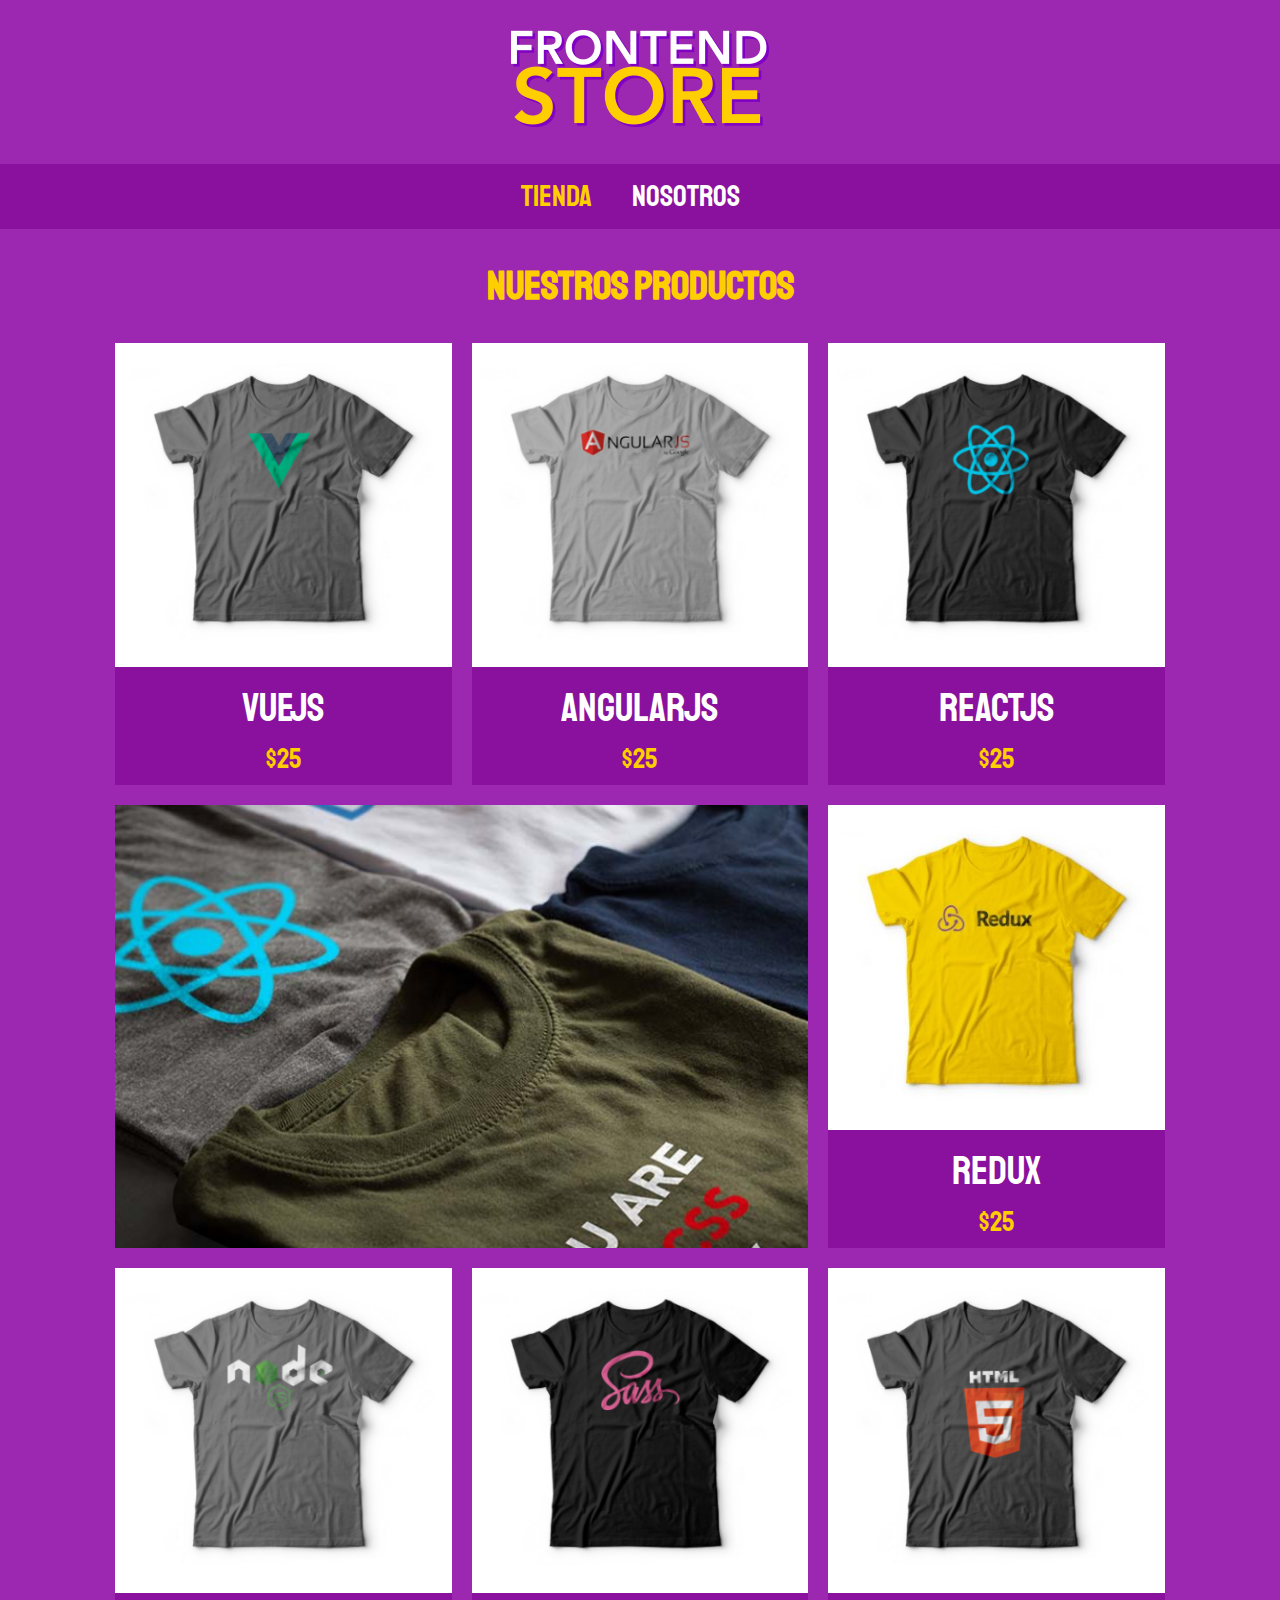
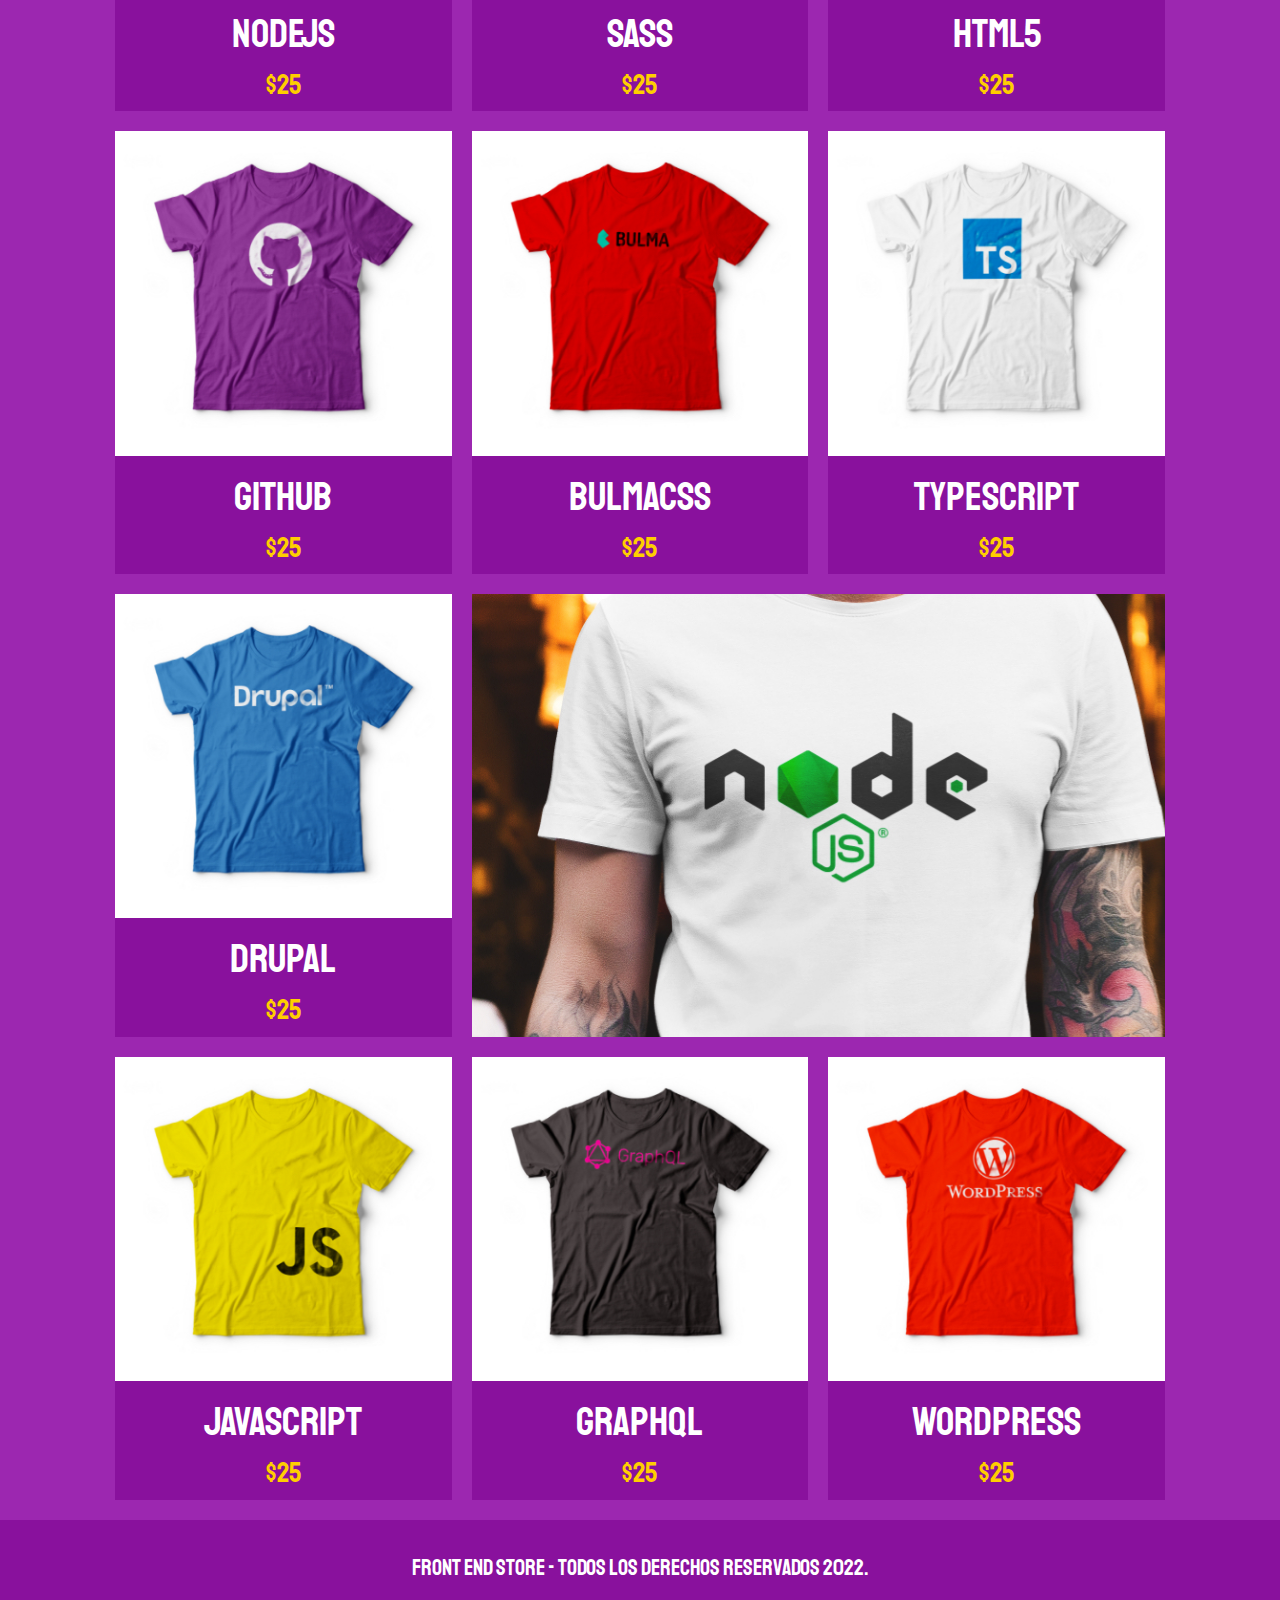
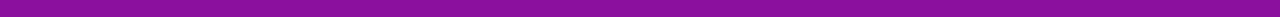
<file: index.html>
<!DOCTYPE html>
<html lang="en">
<head>
    <meta charset="UTF-8">
    <meta http-equiv="X-UA-Compatible" content="IE=edge">
    <meta name="viewport" content="width=device-width, initial-scale=1.0">
    <title>FrontEnd Store</title>
    <link rel="stylesheet" href="css/normalize.css">
    <link rel="preconnect" href="https://fonts.gstatic.com">
    <link href="https://fonts.googleapis.com/css2?family=Staatliches&display=swap" rel="stylesheet">
    <link rel="stylesheet" href="css/styles.css">
</head>
<body>
    <header class="header"><a href="index.html">
        <img class = "header__logo" src="img/logo.png" alt="Logotipo">
    </a></header>
    <nav class="navegacion">
        <a class="navegacion__enlace navegacion__enlace--activo" href="index.html">Tienda</a>
        <a class="navegacion__enlace" href="nosotros.html">Nosotros</a>
    </nav>

    <main class="contenedor">
        <h1>Nuestros Productos</h1>
        <div class="grid">
            <div class="producto">
                <a href="producto.html">
                    <img class="producto__imagen" src="img/1.jpg" alt="imagen camisa">
                    <div class="producto__informacion">
                        <p class="producto__nombre">VueJs</p>
                        <p class="producto__precio">$25</p>
                    </div>
                </a>
            </div> <!--.producto-->
            <div class="producto">
                <a href="producto.html">
                    <img class="producto__imagen" src="img/2.jpg" alt="imagen camisa">
                    <div class="producto__informacion">
                        <p class="producto__nombre">AngularJS</p>
                        <p class="producto__precio">$25</p>
                    </div>
                </a>
            </div> <!--.producto-->
            <div class="producto">
                <a href="producto.html">
                    <img class="producto__imagen" src="img/3.jpg" alt="imagen camisa">
                    <div class="producto__informacion">
                        <p class="producto__nombre">ReactJS</p>
                        <p class="producto__precio">$25</p>
                    </div>
                </a>
            </div> <!--.producto-->
            <div class="producto">
                <a href="producto.html">
                    <img class="producto__imagen" src="img/4.jpg" alt="imagen camisa">
                    <div class="producto__informacion">
                        <p class="producto__nombre">Redux</p>
                        <p class="producto__precio">$25</p>
                    </div>
                </a>
            </div> <!--.producto-->
            <div class="producto">
                <a href="producto.html">
                    <img class="producto__imagen" src="img/5.jpg" alt="imagen camisa">
                    <div class="producto__informacion">
                        <p class="producto__nombre">NodeJS</p>
                        <p class="producto__precio">$25</p>
                    </div>
                </a>
            </div> <!--.producto-->
            <div class="producto">
                <a href="producto.html">
                    <img class="producto__imagen" src="img/6.jpg" alt="imagen camisa">
                    <div class="producto__informacion">
                        <p class="producto__nombre">SASS</p>
                        <p class="producto__precio">$25</p>
                    </div>
                </a>
            </div> <!--.producto-->
            <div class="producto">
                <a href="producto.html">
                    <img class="producto__imagen" src="img/7.jpg" alt="imagen camisa">
                    <div class="producto__informacion">
                        <p class="producto__nombre">HTML5</p>
                        <p class="producto__precio">$25</p>
                    </div>
                </a>
            </div> <!--.producto-->
            <div class="producto">
                <a href="producto.html">
                    <img class="producto__imagen" src="img/8.jpg" alt="imagen camisa">
                    <div class="producto__informacion">
                        <p class="producto__nombre">Github</p>
                        <p class="producto__precio">$25</p>
                    </div>
                </a>
            </div> <!--.producto-->
            <div class="producto">
                <a href="producto.html">
                    <img class="producto__imagen" src="img/9.jpg" alt="imagen camisa">
                    <div class="producto__informacion">
                        <p class="producto__nombre">BulmaCss</p>
                        <p class="producto__precio">$25</p>
                    </div>
                </a>
            </div> <!--.producto-->
            <div class="producto">
                <a href="producto.html">
                    <img class="producto__imagen" src="img/10.jpg" alt="imagen camisa">
                    <div class="producto__informacion">
                        <p class="producto__nombre">TypeScript</p>
                        <p class="producto__precio">$25</p>
                    </div>
                </a>
            </div> <!--.producto-->
            <div class="producto">
                <a href="producto.html">
                    <img class="producto__imagen" src="img/11.jpg" alt="imagen camisa">
                    <div class="producto__informacion">
                        <p class="producto__nombre">Drupal</p>
                        <p class="producto__precio">$25</p>
                    </div>
                </a>
            </div> <!--.producto-->
            <div class="producto">
                <a href="producto.html">
                    <img class="producto__imagen" src="img/12.jpg" alt="imagen camisa">
                    <div class="producto__informacion">
                        <p class="producto__nombre">JavaScript</p>
                        <p class="producto__precio">$25</p>
                    </div>
                </a>
            </div> <!--.producto-->
            <div class="producto">
                <a href="producto.html">
                    <img class="producto__imagen" src="img/13.jpg" alt="imagen camisa">
                    <div class="producto__informacion">
                        <p class="producto__nombre">GraphQl</p>
                        <p class="producto__precio">$25</p>
                    </div>
                </a>
            </div> <!--.producto-->
            <div class="producto">
                <a href="producto.html">
                    <img class="producto__imagen" src="img/14.jpg" alt="imagen camisa">
                    <div class="producto__informacion">
                        <p class="producto__nombre">Wordpress</p>
                        <p class="producto__precio">$25</p>
                    </div>
                </a>
            </div> <!--.producto-->
            <div class="grafico grafico--camisas"></div>
            <div class="grafico grafico--node"></div>
        </div>
    </main>

    <footer class="footer">
        <p class="footer__texto">Front End Store - Todos los derechos Reservados 2022.</p>
    </footer>
</body>
</html>
</file>
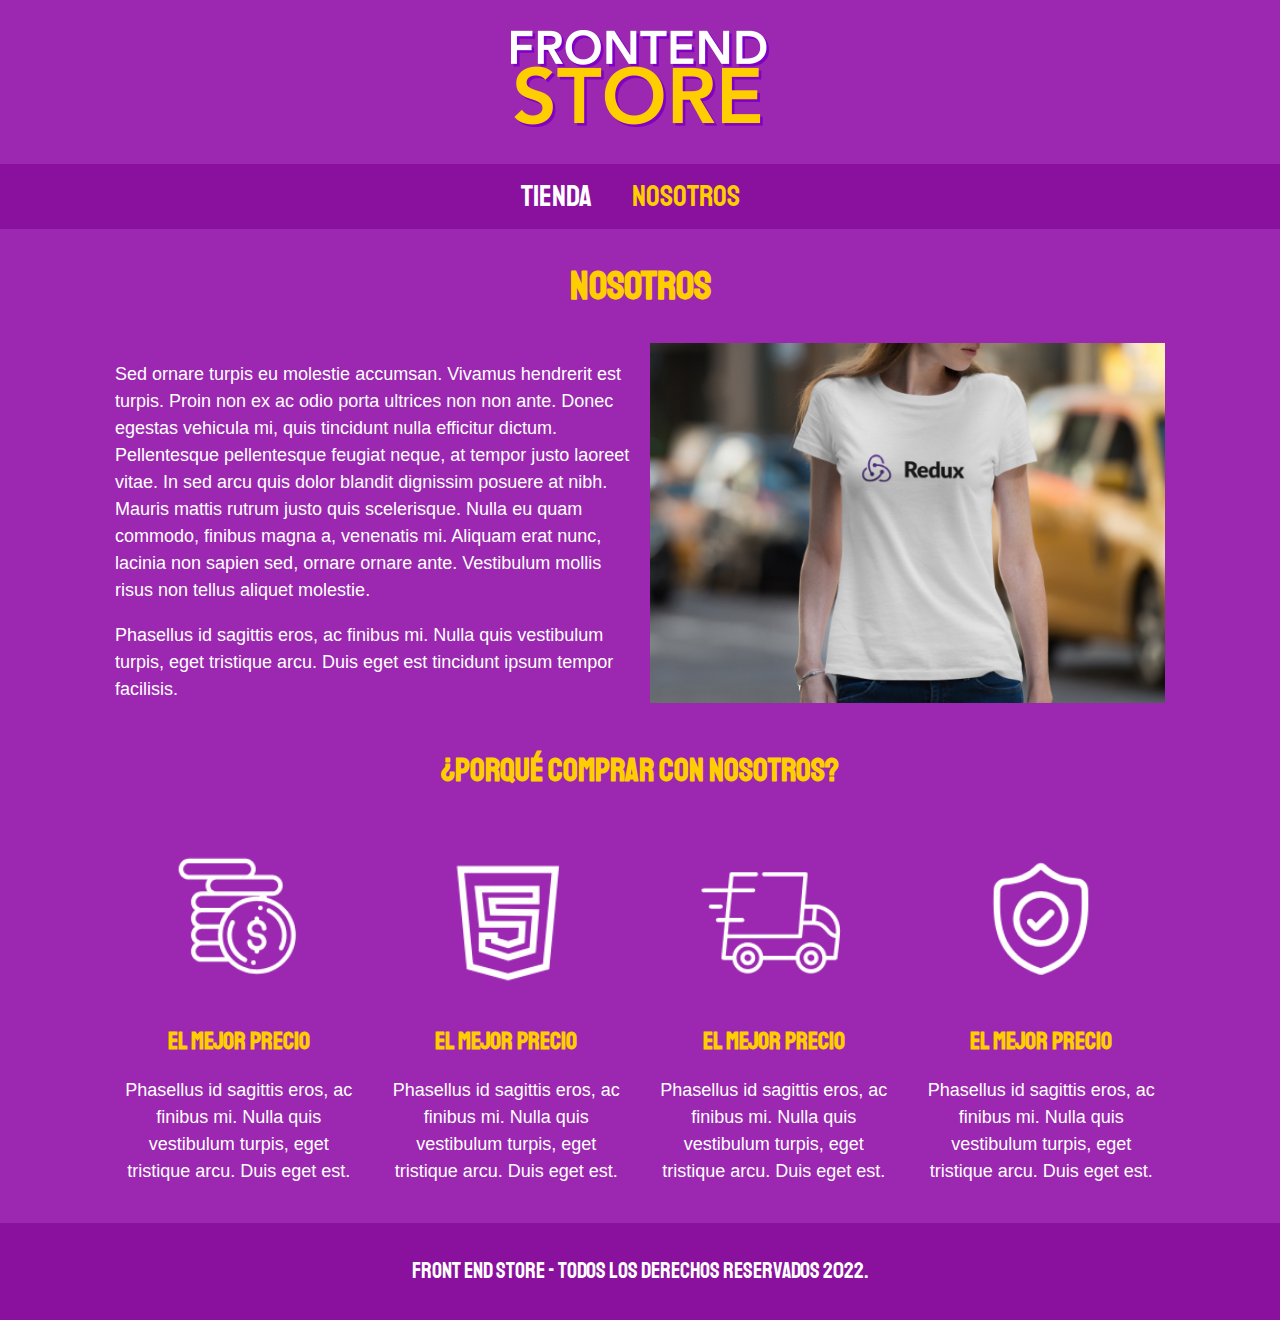
<file: nosotros.html>
<!DOCTYPE html>
<html lang="en">
<head>
    <meta charset="UTF-8">
    <meta http-equiv="X-UA-Compatible" content="IE=edge">
    <meta name="viewport" content="width=device-width, initial-scale=1.0">
    <title>FrontEnd Store</title>
    <link rel="stylesheet" href="css/normalize.css">
    <link rel="preconnect" href="https://fonts.gstatic.com">
    <link href="https://fonts.googleapis.com/css2?family=Staatliches&display=swap" rel="stylesheet">
    <link rel="stylesheet" href="css/styles.css">
</head>
<body>
    <header class="header"><a href="index.html">
        <img class = "header__logo" src="img/logo.png" alt="Logotipo">
    </a></header>
    <nav class="navegacion">
        <a class="navegacion__enlace" href="index.html">Tienda</a>
        <a class="navegacion__enlace navegacion__enlace--activo" href="nosotros.html">Nosotros</a>
    </nav>

    <main class="contenedor">
        <h1>Nosotros</h1>
            <div class="nosotros">   
                <div class="nosotros__contenido">
                   <p>Sed ornare turpis eu molestie accumsan. Vivamus hendrerit est turpis. Proin non ex 
                    ac odio porta ultrices non non ante. Donec egestas vehicula mi, quis tincidunt nulla 
                    efficitur dictum. Pellentesque pellentesque feugiat neque, at tempor justo laoreet 
                    vitae. In sed arcu quis dolor blandit dignissim posuere at nibh. Mauris mattis rutrum 
                    justo quis scelerisque. Nulla eu quam commodo, finibus magna a, venenatis mi. Aliquam 
                    erat nunc, lacinia non sapien sed, ornare ornare ante. Vestibulum mollis risus non tellus 
                    aliquet molestie.
                    </p>

                    <p> Phasellus id sagittis eros, ac finibus mi. Nulla quis vestibulum turpis, eget tristique arcu. Duis eget est 
                    tincidunt ipsum tempor facilisis.
                    </p>
                </div>
         <img class="nosotros__imagen" src="img/nosotros.jpg" alt="imagen nosotros">
        </div>
    </main>

    <section class="contenedor comprar">
        <h2 class="comprar_titulo">¿Porqué comprar con nosotros?</h2>

        <div class="bloques">
            <div class="bloque">
                <img src="img/icono_1.png" class="bloque__imagen" alt="porque comprar">
                <h3 class="bloque__titulo">El mejor precio</h3>
                <p>
                    Phasellus id sagittis eros, ac finibus mi. Nulla quis vestibulum turpis, eget tristique arcu. Duis eget est.
                </p>
            </div> <!--.bloque-->
            <div class="bloque">
                <img src="img/icono_2.png" class="bloque__imagen" alt="porque comprar">
                <h3 class="bloque__titulo">El mejor precio</h3>
                <p>
                    Phasellus id sagittis eros, ac finibus mi. Nulla quis vestibulum turpis, eget tristique arcu. Duis eget est.
                </p>
            </div> <!--.bloque-->
            <div class="bloque">
                <img src="img/icono_3.png" class="bloque__imagen" alt="porque comprar">
                <h3 class="bloque__titulo">El mejor precio</h3>
                <p>
                    Phasellus id sagittis eros, ac finibus mi. Nulla quis vestibulum turpis, eget tristique arcu. Duis eget est.
                </p>
            </div> <!--.bloque-->
            <div class="bloque">
                <img src="img/icono_4.png" class="bloque__imagen" alt="porque comprar">
                <h3 class="bloque__titulo">El mejor precio</h3>
                <p>
                    Phasellus id sagittis eros, ac finibus mi. Nulla quis vestibulum turpis, eget tristique arcu. Duis eget est.
                </p>
            </div> <!--.bloque-->
        </div> <!--.bloques-->
    </section>

    <footer class="footer">
        <p class="footer__texto">Front End Store - Todos los derechos Reservados 2022.</p>
    </footer>
</body>
</html>
</file>
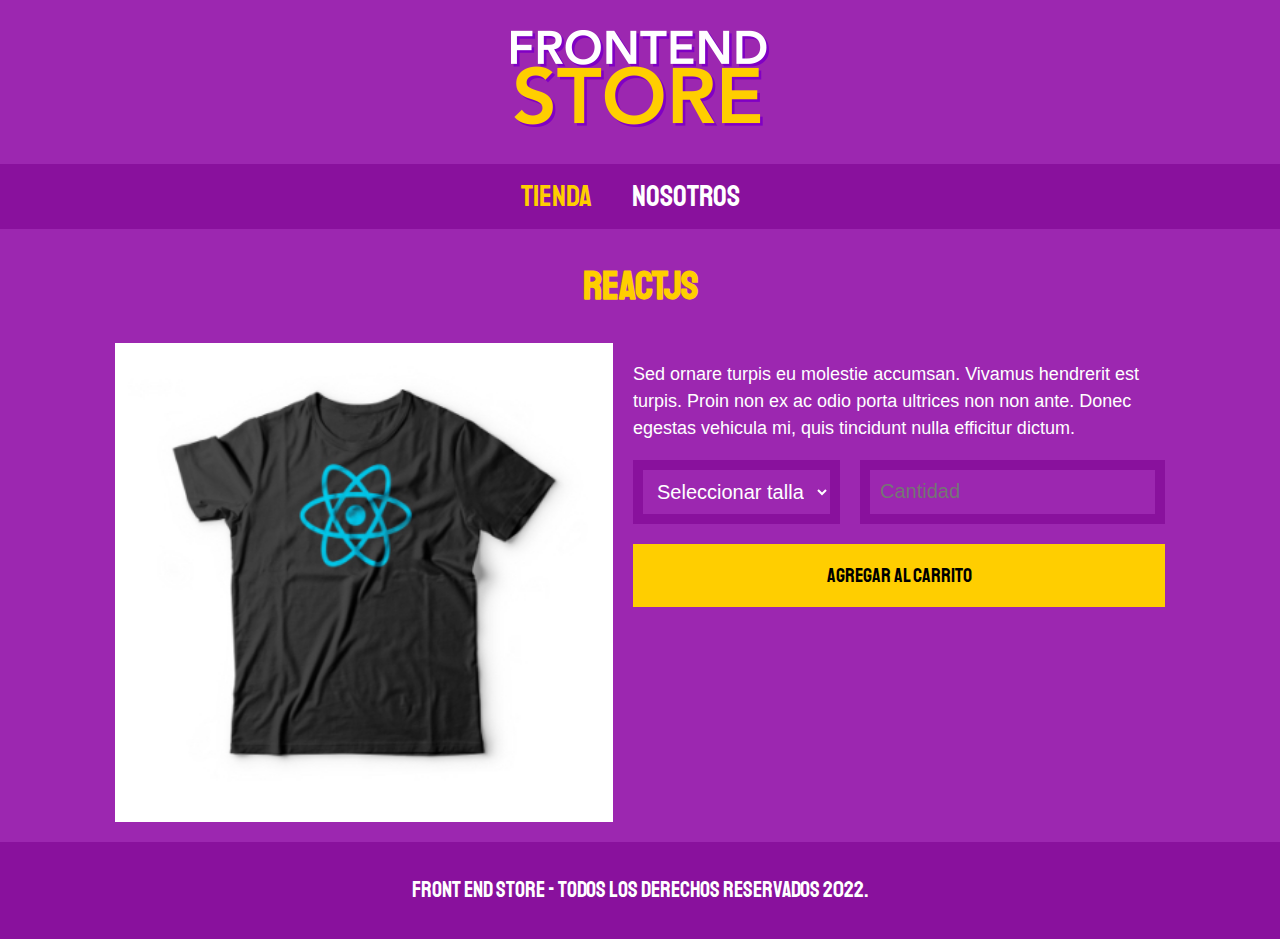
<file: producto.html>
<!DOCTYPE html>
<html lang="en">
<head>
    <meta charset="UTF-8">
    <meta http-equiv="X-UA-Compatible" content="IE=edge">
    <meta name="viewport" content="width=device-width, initial-scale=1.0">
    <title>FrontEnd Store</title>
    <link rel="stylesheet" href="css/normalize.css">
    <link rel="preconnect" href="https://fonts.gstatic.com">
    <link href="https://fonts.googleapis.com/css2?family=Staatliches&display=swap" rel="stylesheet">
    <link rel="stylesheet" href="css/styles.css">
</head>
<body>
    <header class="header"><a href="index.html">
        <img class = "header__logo" src="img/logo.png" alt="Logotipo">
    </a></header>
    <nav class="navegacion">
        <a class="navegacion__enlace navegacion__enlace--activo" href="index.html">Tienda</a>
        <a class="navegacion__enlace" href="nosotros.html">Nosotros</a>
    </nav>

    <main class="contenedor">
        <h1>ReactJS</h1>
        <div class="camisa">
            <img class="camisa__imagen" src="img/3.jpg" alt="imagen del producto">
                <div class="camisa__contenido">
                    <p>Sed ornare turpis eu molestie accumsan. Vivamus hendrerit est turpis. Proin non ex 
                        ac odio porta ultrices non non ante. Donec egestas vehicula mi, quis tincidunt nulla 
                        efficitur dictum.
                    </p>

                    <form class="formulario">
                        <select class="formulario__campo">
                            <option selected disabled value="0">Seleccionar talla</option>
                            <option value="1">Chica</option>
                            <option value="2">Mediana</option>
                            <option value="3">Grande</option>
                        </select>
                        <input class="formulario__campo" type="number" placeholder="Cantidad" min="1">
                        <input class="formulario__submit" type="submit" value="Agregar al carrito">
                    </form>
                </div>
        </div>
    </main>

    <footer class="footer">
        <p class="footer__texto">Front End Store - Todos los derechos Reservados 2022.</p>
    </footer>
</body>
</html>
</file>
<file: css/styles.css>
:root {
    --primario: #9c27b0;
    --primarioOscuro: #89119d;
    --secundario: #ffce00;
    --secundarioOscuro:#dbb61f;
    --blanco: #FFF;
    --negro: #000; 

    --fuentePrincipal: 'Staatliches', cursive;
}

html {
    box-sizing: border-box;
    font-size: 62.5%;
  }
  *, *:before, *:after {
    box-sizing: inherit;
  }

  /** Globales **/
  body{
      background-color: var(--primario);
      font-size: 1.6rem; 
      line-height: 1.5;
  }

  p{
      font-size: 1.8rem;
      font-family: Arial, Helvetica, sans-serif;
      color: var(--blanco);
  }

  a{
      text-decoration: none;
  }

  img{
      width: 100%;
  }

  .contenedor{
      max-width: 105rem;
      margin: 0 auto;
  }

  h1, h2, h3{
      text-align: center;
      color: var(--secundario);
      font-family:var(--fuentePrincipal);
  }

  h1{
      font-size: 4rem;
  }

  h2{
      font-size: 3.2rem;
  }

  h3{
      font-size: 2.4rem;
  }

  /** Header **/
.header{
      display: flex;
      justify-content: center;
}

.header__logo{
    margin: 3rem 0;
}

.footer {
    background-color:var(--primarioOscuro);
    padding: 1rem 0;
    margin-top: 2rem;
}

.footer__texto{
    font-family: var(--fuentePrincipal);
    text-align: center;
    font-size: 2.2rem;
}

/** Navegacion **/
.navegacion{
    background-color: var(--primarioOscuro);
    padding: 1rem 0; /**padding solo para arriba y abajo**/
    display: flex;
    justify-content: center;
    gap: 2rem; /** Separación forma nueva **/
}

.navegacion__enlace{
    font-family: var(--fuentePrincipal);
    color: var(--blanco);
    font-size: 3rem;
    margin-right: 2rem;
}

/**Usamos un pseudo-selector para seleccionar el último elemento**/
/**.navegacion__enlace:last-of-type{
    margin-right: 0;
}**/
.navegacion__enlace--activo,
.navegacion__enlace:hover{
    color: var(--secundario);
}

/** Grid **/
    .grid{
        display: grid;
        grid-template-columns: repeat(2, 1fr);
        /**column-gap: 2rem;  Separación hacia los lados 
        row-gap: 2rem;  Separación hacia arriba y abajo **/
        gap: 2rem; /** row y column gap en una sola linea **/
    }
@media (min-width: 768px) {
    .grid{
        grid-template-columns: repeat(3, 1fr);
    }
}
/** Productos **/

.producto {
    background-color: var(--primarioOscuro);
}

.producto__informacion{

}

.producto__nombre{
    font-size: 4rem;
}

.producto__precio{
    font-size: 2.8rem;
    color: var(--secundario);
}

.producto__nombre,
.producto__precio{
    font-family: var(--fuentePrincipal);
    margin: 1rem 0;
    text-align: center;
    line-height: 1.2;
}

/** Gráficos **/
.grafico{
    min-height: 30rem;
    background-repeat: no-repeat;
    background-size: cover;
    grid-column: 1 / 3;
}

.grafico--camisas{
    grid-row: 2 / 3;
    background-image: url(../img/grafico1.jpg);
}

.grafico--node{
    background-image: url(../img/grafico2.jpg);
    grid-row: 8 / 9;
}

@media (min-width: 768px) {
    .grafico--node{
        grid-row: 5 / 6;
        grid-column: 2 / 4;
    }
}

/** Nosotros **/
.nosotros{
    display: grid;
    grid-template-rows: repeat(2, auto);
}

@media (min-width: 768px) {
    .nosotros{
        grid-template-columns: repeat(2, 1fr);
        column-gap: 2rem;
    }
}

.nosotros__imagen{
    grid-row: 1 / 2;
}

@media (min-width: 768px) {
    .nosotros__imagen{
        grid-column: 2 / 3;
    }
}

/** Bloques **/
.bloques{
    display: grid;
    grid-template-columns: repeat(2, 1fr);
    gap: 2rem;
}

@media (min-width: 768px) {
    .bloques{
        grid-template-columns: repeat(4, 1fr);
    }
}

.bloque{
    text-align: center;
}

.bloque__titulo{
    margin: 0;
}

/** Página del producto **/

@media (min-width: 768px) {
    .camisa{
        display: grid;
        grid-template-columns: repeat(2, 1fr);
        column-gap: 2rem;
    }
}

.formulario{
    display: grid;
    grid-template-columns: repeat(2, 1fr);
    gap: 2rem;
}

.formulario__campo{
    /* Ancho del borde, estilo y color*/
    border: 1rem solid var(--primarioOscuro); 
    background-color: transparent;
    color: var(--blanco);
    font-size: 2rem;
    font-family: Arial, Helvetica, sans-serif;
    padding: 1rem;
}

.formulario__submit{
    background-color: var(--secundario);
    border: none;
    font-size: 2rem;
    font-family: var(--fuentePrincipal);
    padding: 2rem;
    transition: background-color .3s ease;
    grid-column: 1 / 3;
}

.formulario__submit:hover{
    cursor: pointer;
    background-color: var(--secundarioOscuro);
}
</file>
